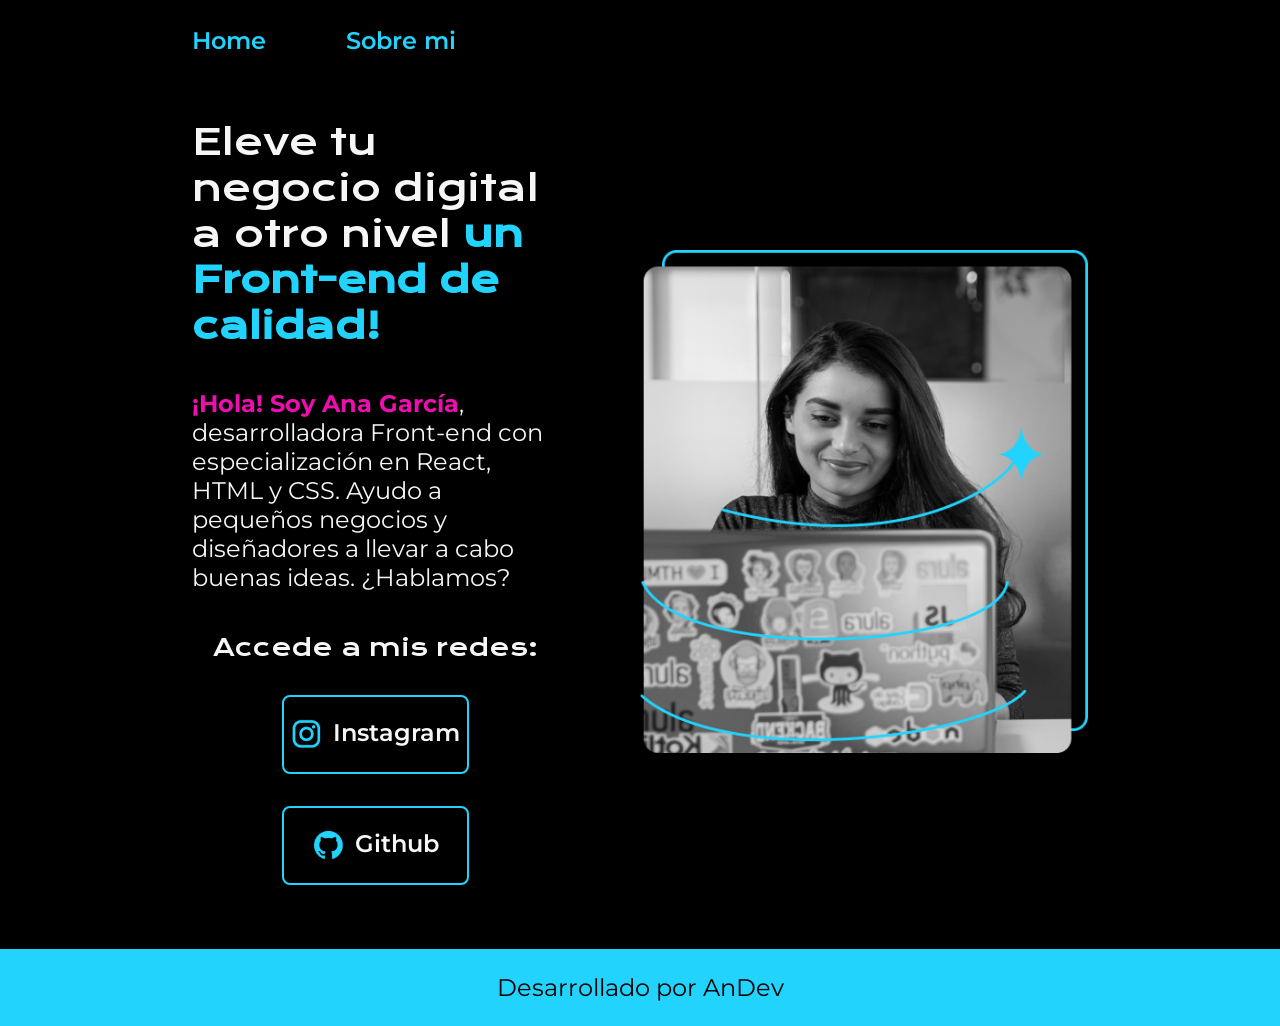
<file: index.html>
<!DOCTYPE html>
<html lang="es-CL">
  <head>
    <meta charset="UTF-8" />
    <meta name="viewport" content="width=device-width, initial-scale=1.0" />
    <title>Document</title>
    <link rel="stylesheet" href="styles/styles.css" />
  </head>

  <body>
    <header class="header">
      <nav class="header__menu">
        <a href="indext.html" class="header__menu__link">Home</a>
        <a href="about.html" class="header__menu__link">Sobre mi</a>
      </nav>
    </header>

    <main class="presentacion">
      <section class="presentacion__contenido">
        <h1 class="presentacion__contenido__titulo">
          Eleve tu negocio digital a otro nivel<strong class="titulo-destaque">
            un Front-end de calidad!
          </strong>
        </h1>
        <p class="presentacion__contenido__texto">
          <strong class="titulo-destaque2">¡Hola! Soy Ana García</strong>,
          desarrolladora Front-end con especialización en React, HTML y CSS.
          Ayudo a pequeños negocios y diseñadores a llevar a cabo buenas ideas.
          ¿Hablamos?
        </p>

        <div class="presentacion__enlaces">
          <h2 class="presentacion__enlaces__subtitulo">Accede a mis redes:</h2>

          <a
            class="presentacion__enlaces__link"
            href="https://www.instagram.com/"
          >
            <img src="assets/instagram.png" alt="" /> Instagram
          </a>

          <a class="presentacion__enlaces__link" href="https://github.com/">
            <img src="./assets/github.png" alt="" /> Github</a
          >
        </div>
      </section>

      <img
        class="presentacion__imagen"
        src="./assets/Imagem.png"
        alt="Imagen de Mujer programando"
      />
    </main>

    <footer class="footer">
      <p>Desarrollado por AnDev</p>
    </footer>
  </body>
</html>
</file>
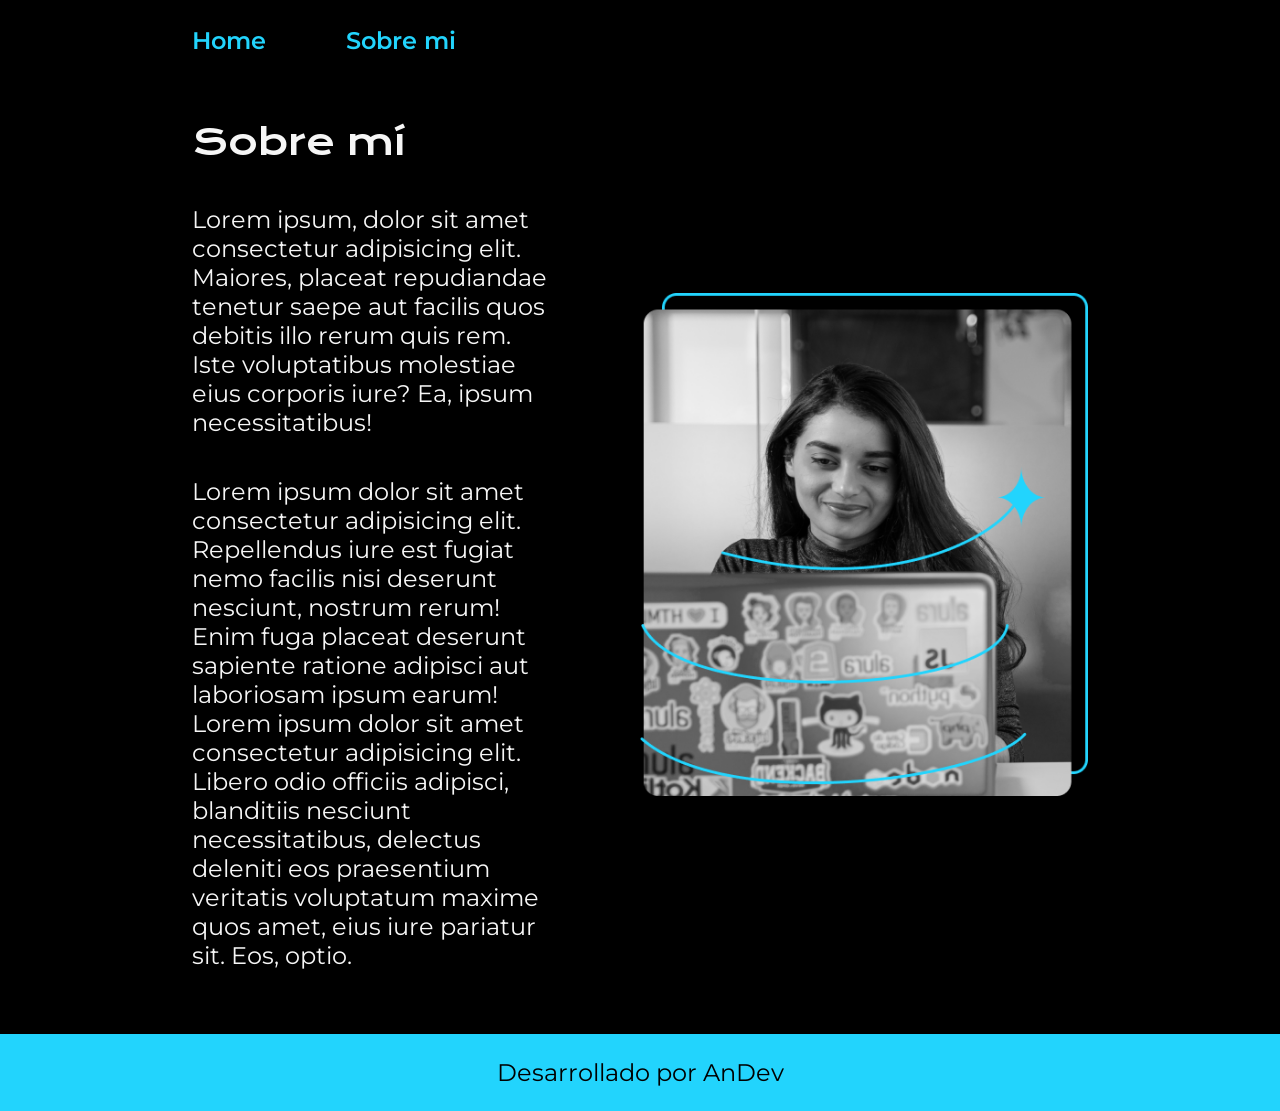
<file: about.html>
<!DOCTYPE html>
<html lang="es-CL">
  <head>
    <meta charset="UTF-8" />
    <meta name="viewport" content="width=device-width, initial-scale=1.0" />
    <title>Sobre mí</title>
    <link rel="stylesheet" href="styles/styles.css" />
  </head>
  <body>
    <header class="header">
      <nav class="header__menu">
        <a href="index.html" class="header__menu__link">Home</a>
        <a href="about.html" class="header__menu__link">Sobre mi</a>
      </nav>
    </header>

    <main class="presentacion">
      <section class="presentacion__contenido">
        <h1 class="presentacion__contenido__titulo">Sobre mí</h1>
        <p class="presentacion__contenido__texto">
          Lorem ipsum, dolor sit amet consectetur adipisicing elit. Maiores,
          placeat repudiandae tenetur saepe aut facilis quos debitis illo rerum
          quis rem. Iste voluptatibus molestiae eius corporis iure? Ea, ipsum
          necessitatibus!
        </p>

        <p class="presentacion__contenido__texto">
          Lorem ipsum dolor sit amet consectetur adipisicing elit. Repellendus
          iure est fugiat nemo facilis nisi deserunt nesciunt, nostrum rerum!
          Enim fuga placeat deserunt sapiente ratione adipisci aut laboriosam
          ipsum earum! Lorem ipsum dolor sit amet consectetur adipisicing elit.
          Libero odio officiis adipisci, blanditiis nesciunt necessitatibus,
          delectus deleniti eos praesentium veritatis voluptatum maxime quos
          amet, eius iure pariatur sit. Eos, optio.
        </p>
      </section>
      <img
        class="presentacion__imagen"
        src="./assets/Imagem.png"
        alt="Imagen de Mujer programando"
      />
    </main>

    <footer class="footer">
      <p>Desarrollado por AnDev</p>
    </footer>
  </body>
</html>
</file>
<file: styles/styles.css>
@import url("https://fonts.googleapis.com/css2?family=Krona+One&family=Montserrat:ital,wght@0,100..900;1,100..900&display=swap");

/*variables*/
:root {
  /*colores*/
  --color-primario: #22d4fd;
  --color-secundario: #f6f6f6;
  --color-terciario: #000000;
  --color-destaque: #ed0eae;
  --color-hover: #272727;

  /*fuentes*/
  --fuente-titulo: "Krona One", sans-serif;
  --fuente-texto: "Montserrat", sans-serif;
}

* {
/*para que no haya margenes ni padding por defecto*/
  padding: 0px; 
  margin: 0px; 
}

/*para corregir el footer y que se quede bien posicionado*/
html,
body {
  height: 100%; 
  display: flex;
  flex-direction: column;
}

body {
  box-sizing: border-box; /*hace que se incluya el padding y border evitando que los elementos hijos se salgan de su contenedor*/
  background-color: var(--color-terciario);
  color: var(--color-secundario);
  /*height: 100vh; es para que el body ocupe el 100% de la pantalla*/
}

.header {
  padding: 2% 0% 0% 15%;
}

.header__menu {
  display: flex;
  gap: 80px;
}

.header__menu__link {
  font-family: var(--fuente-texto);
  font-size: 1.5rem;
  font-weight: 600;
  color: var(--color-primario);
  text-decoration: none;
}

strong {
  color: var(--color-primario);
}

/*para corregir el footer y que se quede bien posicionado*/
main {
    flex: 1; /* Permite que el contenido del main crezca y empuje al footer */
    padding: 5% 15%;
    display: flex;
    align-items: center;
    justify-content: space-between;
    gap: 82px;
  }


.presentacion {
  padding: 5% 15%;
  display: flex;
  align-items: center;
  justify-content: space-between;
  gap: 82px;
}

.presentacion__contenido {
  width: 50%;
  display: flex;
  flex-direction: column;
  gap: 40px;
}

.presentacion__contenido__titulo {
  font-size: 2.25rem;
  font-family: var(--fuente-titulo);
  font-weight: 400;
  font-style: normal;
}

.titulo-destaque2 {
  color: var(--color-destaque);
  font-size: 1.5rem;
  font-weight: bold;
}

.presentacion__contenido__texto {
  font-family: var(--fuente-texto);
  font-size: 1.5rem;
}

.presentacion__enlaces {
  display: flex;
  justify-content: space-between;
  flex-direction: column;
  align-items: center; /*al usar flex-direction: column se debe ocupar align-items: center; en vez de justify-content:center para centrar los elementos*/
  gap: 32px;
}
.presentacion__enlaces__subtitulo {
  font-family: var(--fuente-titulo);
  font-size: 1.5rem;
  font-weight: 400;
}

.presentacion__enlaces__link {
  width: 50%;
  text-align: center;
  border-radius: 8px;
  font-size: 1.5rem;
  font-weight: 600;
  padding: 21.5px 0;
  text-decoration: none;
  color: #f6f6f6;
  font-family: var(--fuente-texto);
  border: 2px solid var(--color-primario);
  display: flex;
  justify-content: center;
  gap: 10px;
}

.presentacion__enlaces__link:hover {
  background-color: var(--color-hover);
  color: var(--color-terciario);
}

.presentacion__imagen {
  width: 50%;
}

.footer {
  background-color: var(--color-primario);
  padding: 24px 0;
  color: var(--color-terciario);
  text-align: center;
  font-family: var(--fuente-texto);
  font-size: 1.5rem;
  font-weight: 400;
}

@media (max-width: 1200px) {
  .header {
    padding: 10%;
  }

  .header__menu {
    justify-content: center;
  }
  .presentacion {
    flex-direction: column-reverse;
    padding: 5%;
  }
  .presentacion__contenido {
    width: auto;
  }
  .presentacion__enlaces__link {
    width: 60%;
  }
}
</file>
